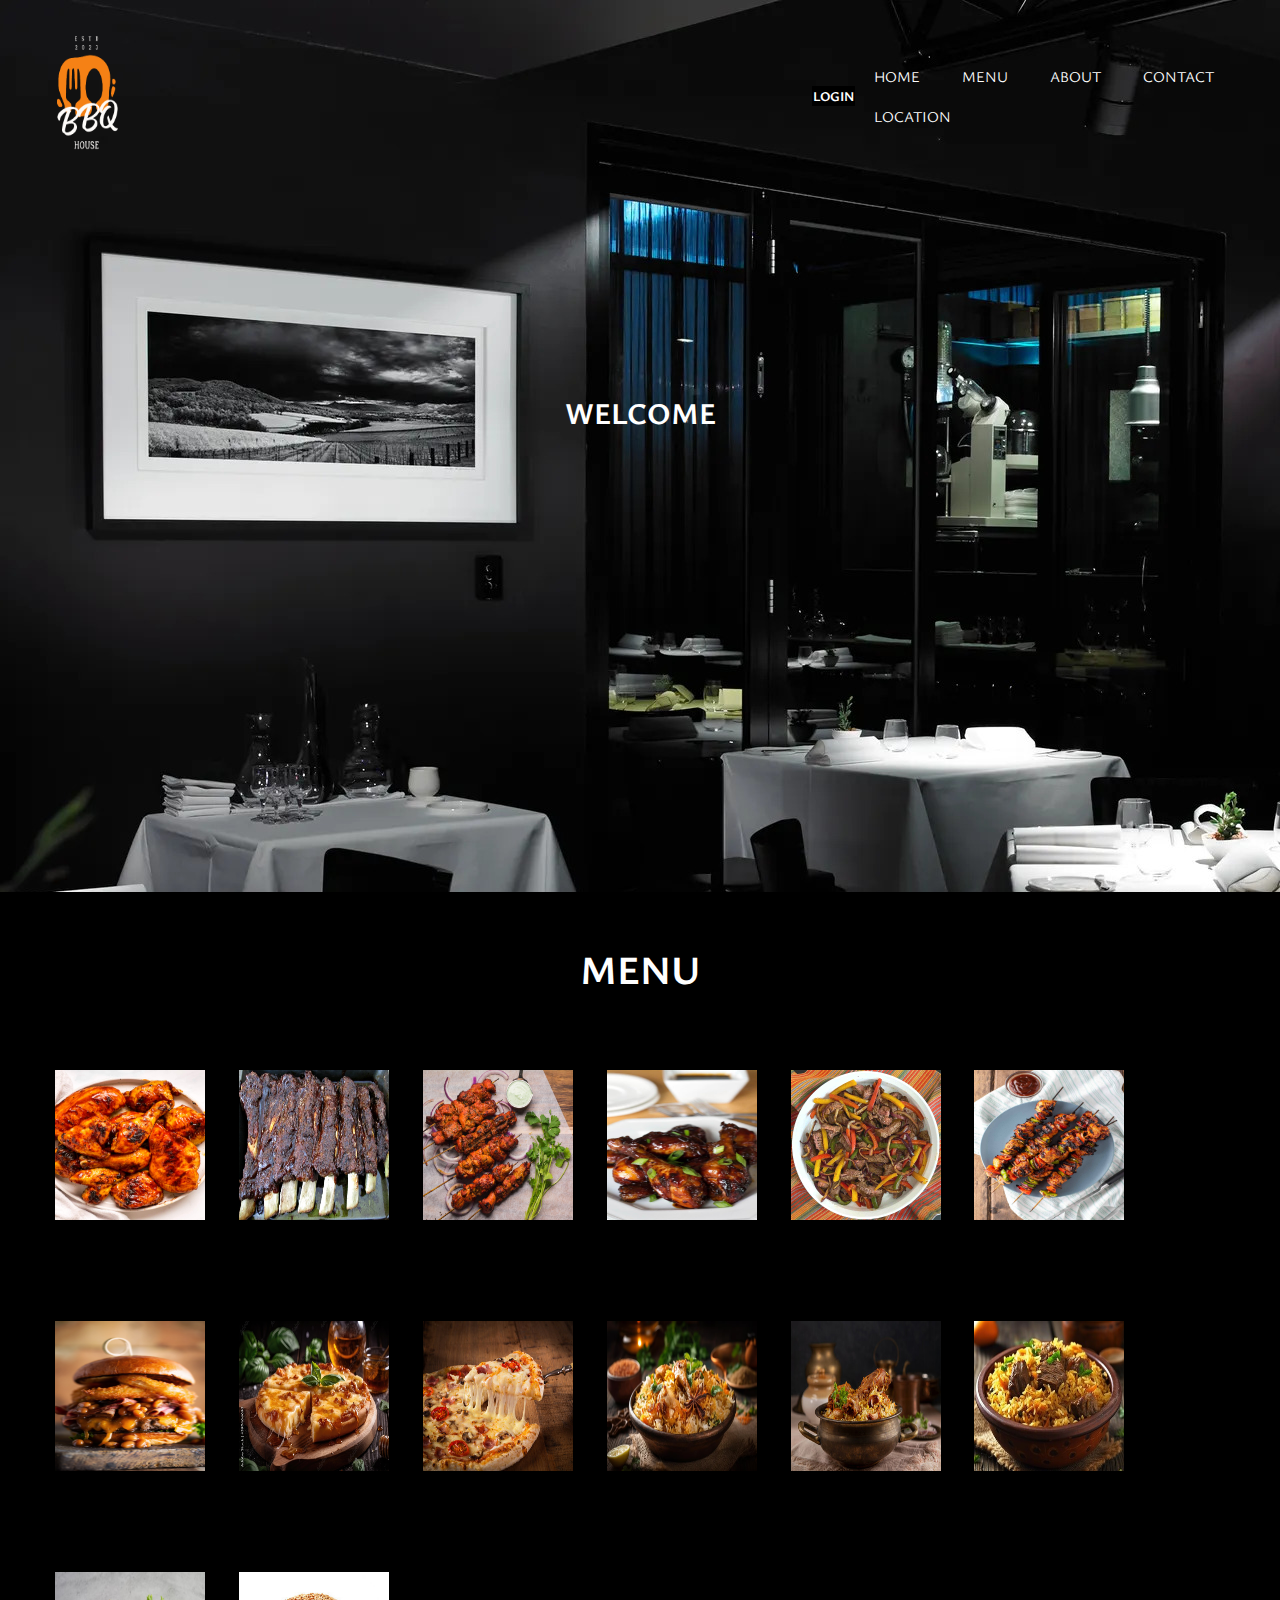
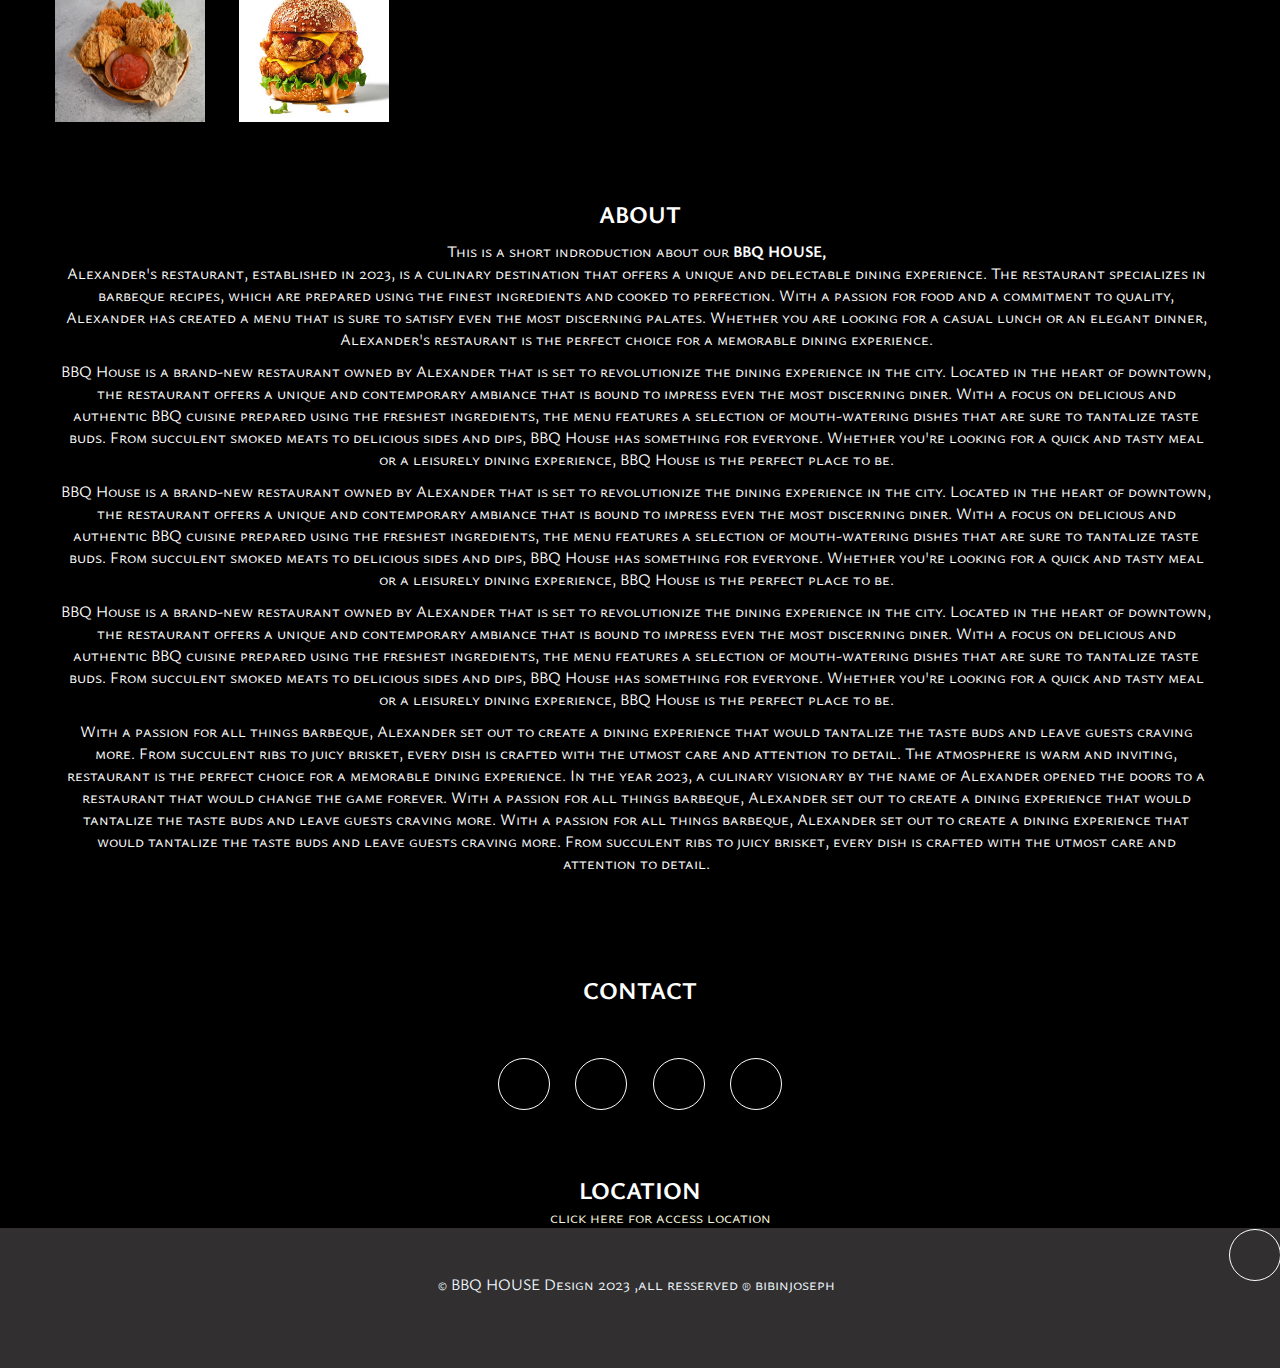
<file: index.html>
<!DOCTYPE html>
<html lang="en">
<head>
    <meta charset="UTF-8">
    <meta name="viewport" content="width=device-width, initial-scale=1.0">
    <title>Restaurant</title>
    <link rel="preconnect" href="https://fonts.googleapis.com">
    <link rel="preconnect" href="https://fonts.gstatic.com" crossorigin>
    <link rel="stylesheet" href="https://cdnjs.cloudflare.com/ajax/libs/font-awesome/6.4.2/css/all.min.css" integrity="sha512-z3gLpd7yknf1YoNbCzqRKc4qyor8gaKU1qmn+CShxbuBusANI9QpRohGBreCFkKxLhei6S9CQXFEbbKuqLg0DA==" crossorigin="anonymous" referrerpolicy="no-referrer"/>

    <link rel="stylesheet" href="./index.css">   
</head>
<body>

        
    <section class="base">

            <div class="main">
                <!-- main=url background image -->
                <div class="container"  id="container" >
                    <nav  class="navbar" > 
                        <div>
                            <img  class="logo"   src="./imagesresta/1_YELLO-removebg-preview.png">
                            
                        </div>
                        <button class="button"  ><a class="login" href="./restalog.html" target="_blank"><b>LOGIN</b></a></button>
            
                        <ul>
                            <li class="listitem"><a class="link" href="#container">HOME</a></li>
                            <li class="listitem"><a class="link" href="#menu">MENU</a></li>
                            <li class="listitem"><a class="link" href="#about">ABOUT</a></li>
                            <li class="listitem"><a class="link" href="#contact">CONTACT</a></li>
                            <li class="listitem"><a class="link" href="#location">LOCATION</a></li>
            
                        </ul>
                        
                    </nav>
                    <div class="home">
                        
                        <p id="homepara"><b>WELCOME</b></p>
                    </div>
                </div>
            </div>
    
        
            <section class="menu" id="menu">            
                    <div class="listitems">
    
                        <h1 id="title">MENU</h1>
                        <ul >
                            <li id="listitems" ><a class="imglink" href="./imagesresta/bbq-chick.jpg" target="_blank"><b>CHICKEN BBQ 10$</b> <img class="listimage"  src="./imagesresta/bbq-chick.jpg" ></a> </li>
    
                            <li id="listitems"><a class="imglink" href="./imagesresta/BBQBeefRibs.jpg" target="_blank"><b>BBQ RIBS $15</b>  <img class="listimage"  src="./imagesresta/BBQBeefRibs.jpg" ></a></li>
    
                            <li id="listitems"><a class="imglink" href="./imagesresta/chickentikkakebab.jpg" target="_blank"><b>CHICKEN TIKKA 10$</b> <img class="listimage"  src="./imagesresta/chickentikkakebab.jpg" ></a> </li>
    
                            <li id="listitems"><a class="imglink" href="./imagesresta/stickychik.jpg" target="_blank"><b>STICKY CHICKEN 6$</b><img class="listimage"  src="./imagesresta/stickychik.jpg"> </a></li>
    
                            <li id="listitems"><a class="imglink" href="./imagesresta/Steak-Fajitas.jpg" target="_blank"><b>STEAK FAJITASS 8$</b>  <img class="listimage"  src="./imagesresta/Steak-Fajitas.jpg" ></a></li>
    
                            <li id="listitems"><a class="imglink" href="./imagesresta/chicken-kebabs.jpg" target="_blank"><b> SPECIAL KABBAB 12$</b>  <img class="listimage"  src="./imagesresta/chicken-kebabs.jpg" ></a></li>
    
                            <li id="listitems"><a class="imglink" href="./imagesresta/bbqburger.jpg" target="_blank"><b>BBQ BURGER 10$ </b> <img class="listimage"  src="./imagesresta/bbqburger.jpg" ></a></li>

                            <li id="listitems"><a class="imglink" href="./imagesresta/butter pizza.jpg" target="_blank"><b>BUTTER PIZZA 9$ </b> <img class="listimage"  src="./imagesresta/butter pizza.jpg" ></a></li>

                            <li id="listitems"><a class="imglink" href="./imagesresta/cheezepizza.jpg" target="_blank"><b>CHEESE PIZZA 9$ </b> <img class="listimage"  src="./imagesresta/cheezepizza.jpg" ></a></li>

                            <li id="listitems"><a class="imglink" href="./imagesresta/biriyani" target="_blank"><b>BIRIYANI 10$</b> <img class="listimage"  src="./imagesresta/biriyani" ></a></li>

                            <li id="listitems"><a class="imglink" href="./imagesresta/chicken biriyani.jpg" target="_blank"><b>CHICKEN BIRIYANI 10$ </b> <img class="listimage"  src="./imagesresta/chicken biriyani.jpg" ></a></li>

                            <li id="listitems"><a class="imglink" href="./imagesresta/mutton biriyani.jpg" target="_blank"><b>MUTTON BIRIYANI 12$ </b> <img class="listimage"  src="./imagesresta/mutton biriyani.jpg" ></a></li>

                            <li id="listitems"><a class="imglink" href="./imagesresta/crispy-fried-.avif" target="_blank"><b>CRISPY LEG FRY 8$</b> <img class="listimage"  src="./imagesresta/crispy-fried-.avif" ></a></li>

                            <li id="listitems"><a class="imglink" href="./imagesresta/chicken burger.jpg" target="_blank"><b>CHICKEN BURGER 12$</b> <img class="listimage"  src="./imagesresta/chicken burger.jpg" ></a></li>

                    
                        </ul>
            
                    </div>
                   
             </section>
    
    
             <section class="about" id="about">           
                    <div class="listitems">
                         
                        <h2 id="title">ABOUT</h2>
                                    <p id="para">This is a short indroduction about our <b>BBQ HOUSE,</b><br>
                                    Alexander's restaurant, established in 2023, is a culinary destination that offers a unique and delectable dining experience. The restaurant specializes in barbeque recipes, which are prepared using the finest ingredients and cooked to perfection. With a passion for food and a commitment to quality, Alexander has created a menu that is sure to satisfy even the most discerning palates. Whether you are looking for a casual lunch or an elegant dinner, Alexander's restaurant is the perfect choice for a memorable dining experience.<p id="para">BBQ House is a brand-new restaurant owned by Alexander that is set to revolutionize the dining experience in the city. Located in the heart of downtown, the restaurant offers a unique and contemporary ambiance that is bound to impress even the most discerning diner. With a focus on delicious and authentic BBQ cuisine prepared using the freshest ingredients, the menu features a selection of mouth-watering dishes that are sure to tantalize taste buds. From succulent smoked meats to delicious sides and dips, BBQ House has something for everyone. Whether you're looking for a quick and tasty meal or a leisurely dining experience, BBQ House is the perfect place to be.</p>
                                    <p id="para">BBQ House is a brand-new restaurant owned by Alexander that is set to revolutionize the dining experience in the city. Located in the heart of downtown, the restaurant offers a unique and contemporary ambiance that is bound to impress even the most discerning diner. With a focus on delicious and authentic BBQ cuisine prepared using the freshest ingredients, the menu features a selection of mouth-watering dishes that are sure to tantalize taste buds. From succulent smoked meats to delicious sides and dips, BBQ House has something for everyone. Whether you're looking for a quick and tasty meal or a leisurely dining experience, BBQ House is the perfect place to be.</p>
                                    <p id="para">BBQ House is a brand-new restaurant owned by Alexander that is set to revolutionize the dining experience in the city. Located in the heart of downtown, the restaurant offers a unique and contemporary ambiance that is bound to impress even the most discerning diner. With a focus on delicious and authentic BBQ cuisine prepared using the freshest ingredients, the menu features a selection of mouth-watering dishes that are sure to tantalize taste buds. From succulent smoked meats to delicious sides and dips, BBQ House has something for everyone. Whether you're looking for a quick and tasty meal or a leisurely dining experience, BBQ House is the perfect place to be.</p>
                                     <p id="para">
                                         With a passion for all things barbeque, Alexander set out to create a dining experience that would tantalize the taste buds and leave guests craving more. From succulent ribs to juicy brisket, every dish is crafted with the utmost care and attention to detail. The atmosphere is warm and inviting, restaurant is the perfect choice for a memorable dining experience.
                                        In the year 2023, a culinary visionary by the name of Alexander opened the doors to a restaurant that would change the game forever. With a passion for all things barbeque, Alexander set out to create a dining experience that would tantalize the taste buds and leave guests craving more.  With a passion for all things barbeque, Alexander set out to create a dining experience that would tantalize the taste buds and leave guests craving more. From succulent ribs to juicy brisket, every dish is crafted with the utmost care and attention to detail.
                                     </p>
                                </p>
                           <!-- video kodukknm 3 enm -->
                       
                    </div>
               </section>
    
    
    
               <section class="contact" id="contact">
                    <div  class="listitems">
                        
                       <h2 id="title">CONTACT</h2>
    
                       <div class="icon-set">
    
                           <div class="icon">
                            <a href="https://www.instagram.com/" target="_blank"> <i class="fa-solid fa-phone"></i></a>
                           </div>
                           <div class="icon">
                            <a href="https://www.instagram.com/" target="_blank"><i class="fa-brands fa-instagram"></i></i></a>
                           </div>
                           <div class="icon">
                            <a href="https://www.instagram.com/" target="_blank"> <i class="fa-brands fa-facebook"></i></a>
                           </div>
                           <div class="icon">
                            <a href="https://www.instagram.com/" target="_blank"> <i class="fa-brands fa-whatsapp"></i></a>
                           </div>  
    
                       </div>
                                                 
                    </div>
               </section>

               <div id="location">
                <h2   id="title">LOCATION</h2>
                <a class="location"  href="./restalocat.html" target="_blank">click here for access location</a>
            </div>

        </section>


           <footer >
            
            <div class="uparrow">
                <a href="#container"><i class="fa-solid fa-arrow-up"></i></a>
               </div>

            <div class="footer">
                <p1 id="footer"> &copy; BBQ HOUSE Design 2023 ,all resserved &reg;  bibinjoseph</p1>
           </div>
            
           </footer>
           
</body>
</html>
</file>
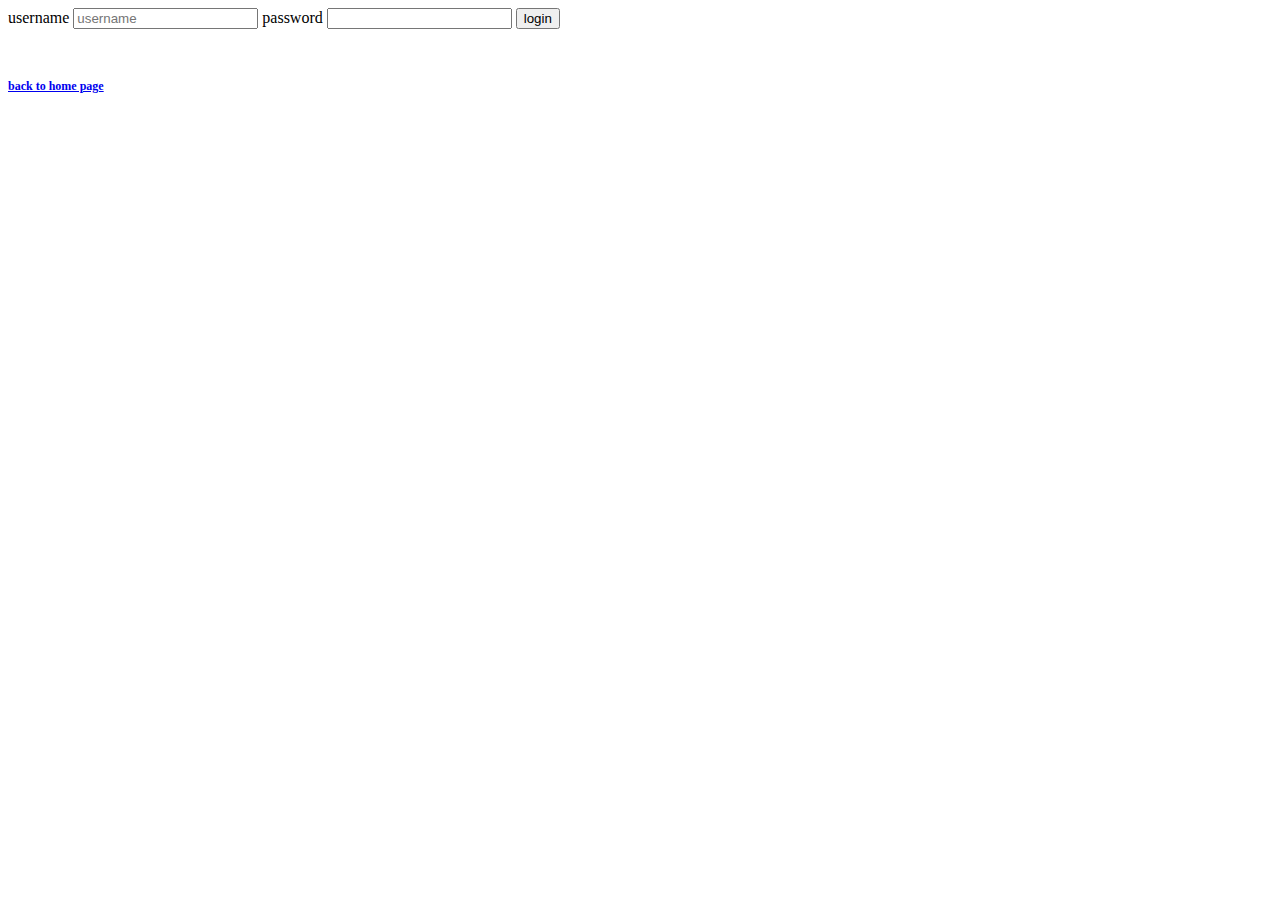
<file: restalog.html>
<!DOCTYPE html>
<html lang="en">
<head>
    <meta charset="UTF-8">
    <meta name="viewport" content="width=device-width, initial-scale=1.0">
    <title>loginpage</title>
</head>
<body>
    <div>
        <form>
            <label for="username"> username</label>
            <input id="username" placeholder="username" type="text">
            <label for="password"> password</label>
            <input id="password"  type="password">
           <button>login</button>

        </form>
        <h1 style="font-size: 12px; margin-top: 50px;"> <a href="./resta.html">back to home page</a></h1>
    </div>
</body>
</html>
</file>
<file: index.css>
@import url('https://fonts.googleapis.com/css2?family=Bebas+Neue&family=Lumanosimo&family=Noto+Sans:ital,wght@1,100&family=Oswald&family=Poppins:ital,wght@1,100&family=Satisfy&family=Ysabeau+SC:wght@300&display=swap');

*{
    margin: 0px;
    padding: 0px;
    font-family: 'Ysabeau SC', sans-serif;
}
html{
scroll-behavior: smooth;    
}


.base{
    background-color: black;
}

.main{
    background-image: url(./imagesresta/second\ backgroundjpeg.jpg);
    }

.container{
    width: 100%;
    height:auto;
    position: relative;
}

.logo{
    width:100%;
    height: 200px;    
}
.logo:hover{
    animation: shake  infinite 0.75s;

}
@keyframes shake {

    10%{
        transform: rotate (15deg);
    } 
    20%{
        transform: rotate(-15deg);
    }
    30%{
        transform: rotate(15deg);
    }

    40%{
        transform: rotate(-15deg);
    }

}

.navbar{
display:flex;
justify-content:space-between;
align-items: center;
padding:1px 1px;
width: 100%;
height: 190px;
}


.button{
    margin-left:50%;
    border:  1px solid black;
    text-decoration: none;
}


.listitem{
font-size: 15px;
display:inline-flex;
flex-direction: row;
margin: 10px 19px;
list-style: none;
}

.home{
    width: 100%;
    height: 500px;
}

#homepara{
    font-size: 30px;
    color: white;
    margin-top:200px;
    text-align: center;

}

.login{
   color:white ;
   background-color:black;
    text-decoration: none;   
}


.login:hover{
    color: rgb(135, 25, 25);
    background-color:white;
}


.firstbackground{
    width: 100%;
    height: 100%;
    opacity: 0.9;   
}


.link{

    text-decoration: none;
    color: white;   
}


.link:hover{
 text-decoration: none;
color: rgb(135, 25, 25);
}

.menu{
    width: 100%;
    height: 100%;
    font-size: 20px;
    margin-top: 50px;
}


#listitems{
width:11%;
height: 50%;
padding: 19px;
display:inline-block;
}


.listitems{
    background-color:black;
    width: 100%;
    height: 100%;
    align-items: center;
}


.imglink:hover{
    background-image: linear-gradient(to right bottom ,white, GOLD);
}


.listimage{
    width:150px;
    height:150px;
   padding: 1%;
   margin-left: 35px;
}


.imglink{
    text-decoration: none;
    color: black;
}


.html{
scroll-behavior: smooth;
}



#title{
    text-align: center;
    color:white;
    
    
}


.about{
    width: auto;
    height: 0%;
    margin-top: 50px;
}



#para{
    font-size: 16px;
    width: 90%;
    padding:0%;
    color: rgb(255, 255, 255);
    margin-top: 10px;
    margin-left: 60px;
    text-align: center;
}



.contact{
    width: 100%;
    height: 200px;
    margin-top: 100px;    
}


.icon-set{
    margin-top: 3%;
    display: flex;
    justify-content: center;
    align-items: center; 
}


.icon, .uparrow i{
    width: 50px;
    height: 50px;
    border: 1px solid white;
    border-radius: 50px;  
    display: flex;
    align-items: center;
    justify-content: center;
    margin:1%;
}


.icon i{
    font-size: 34px;
    color:aliceblue;
}


.icon:hover{
    background-image: linear-gradient(to left bottom ,black,darkred);
}

.location{
    text-decoration: none;
    color: beige;
    margin-left:43%;
}
.location:hover{
color: rgb(135, 25, 25);
}


.footer{
    width: 100%;
    height: 140px;
    background-color: rgb(49, 47, 47);
}


#footer{
    display: block;
    text-align:center;
    align-items: center;
    color: aliceblue;
    padding:3.5%
}


.uparrow{
    float: right;
}


 .uparrow i{
    font-size: 20px;
color: white;
 } 
 
 

 .uparrow i:hover{
    background-image: linear-gradient(to left bottom , black,darkred);
 }
</file>
